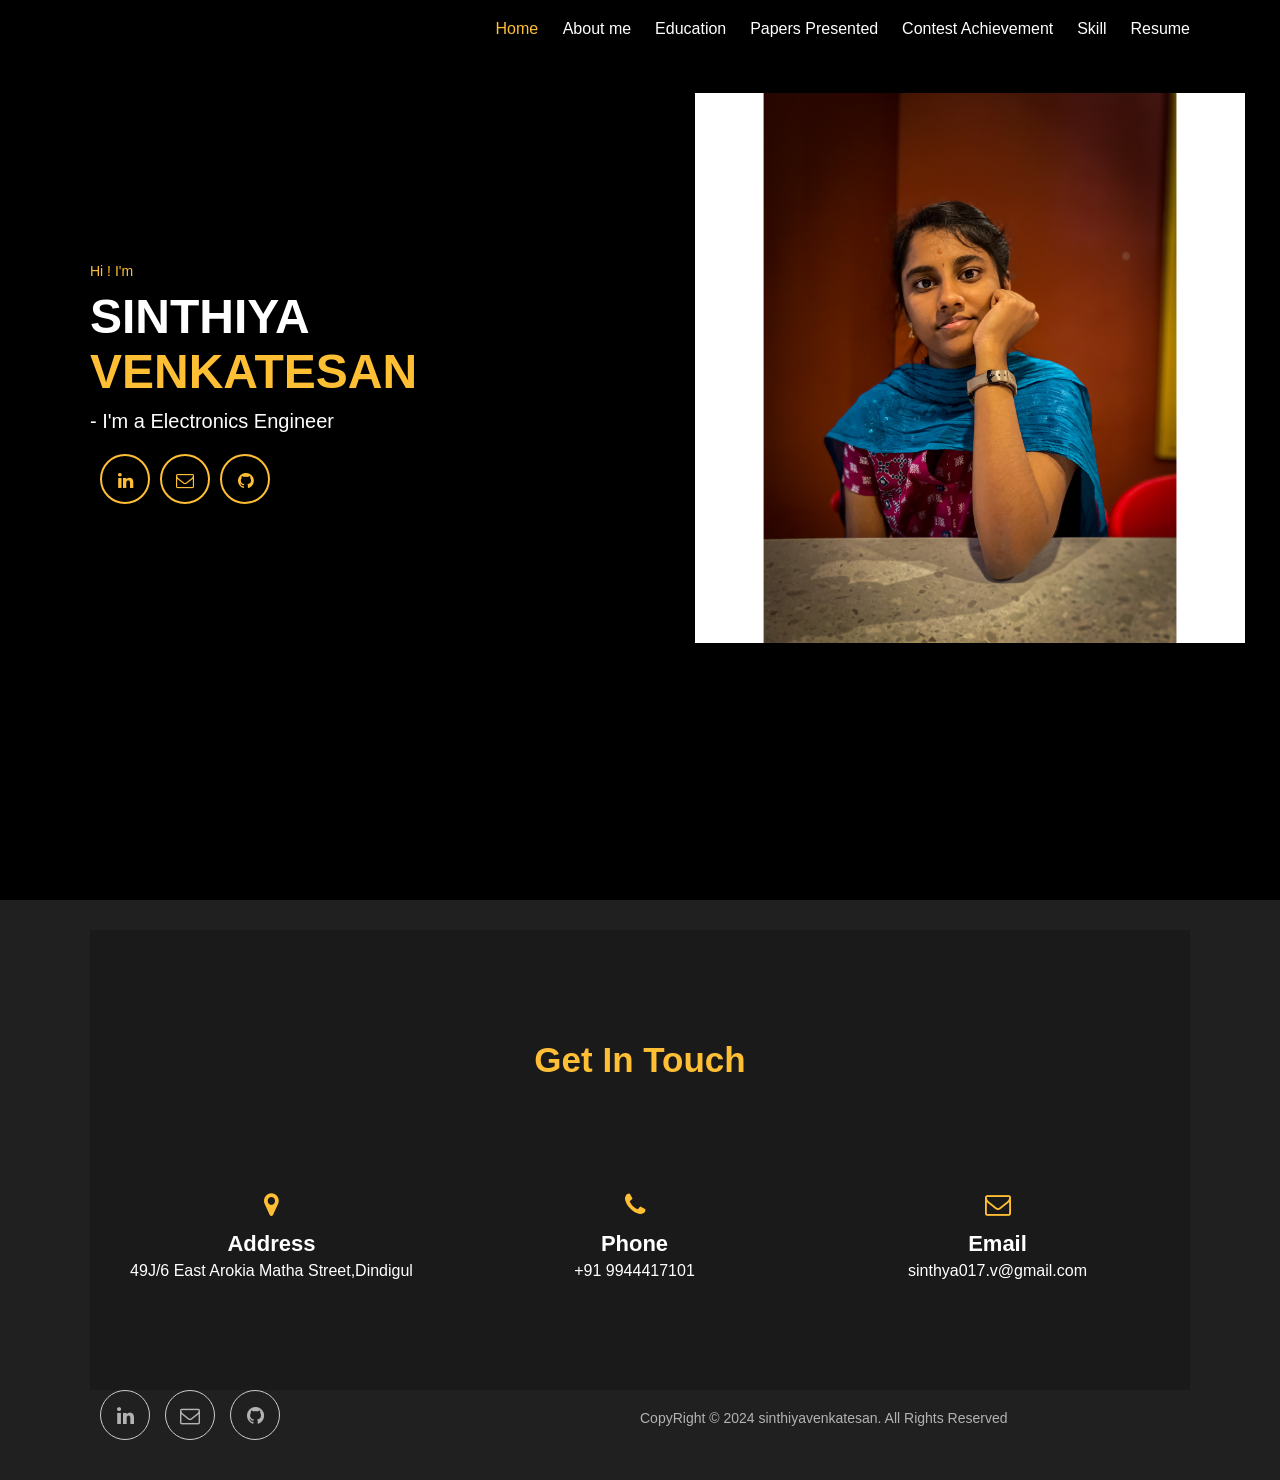
<file: index.html>
<!-----META SECTION----->
<!DOCTYPE html>
<html lang="en">

<head>
  
  <meta charset="utf-8">
  <meta name="viewport" content="width=device-width, initial-scale=1">
   <link rel="stylesheet" href="https://maxcdn.bootstrapcdn.com/font-awesome/4.7.0/css/font-awesome.min.css">
  <link rel="stylesheet" href="Styles.css">
  <title>Sinthiya portfolio</title>
  
</head>

<body>
  <!-----MENU SECTION------>
  <div class="main-panel">
    <div class="container">
      <div class="width-33 logo"><span class="span-col"></span>
      </div>
      <div class="width-70" class="Link">
        <nav>
          <a href="#">
            <span class="span-col">Home</span>
          </a>
          <a href="about.html">About me</a>
          <a href="education.html">Education</a>
          <a href="paperpresentation.html">Papers Presented</a>
          <a href="contest.html">Contest Achievement</a>
          <a href="skill.html">Skill</a>
          <a href="images\resume.png">Resume</a>
          
          
        </nav>
      </div>
    </div>
    <!------MAIN BANNERR------>
    <div class="container ">
      <div class="width-50">
        <div class="banner-section">
          <span class="span-col">Hi ! I'm </span>
          <h1>SINTHIYA <span class="span-col"> VENKATESAN</span>
          </h1>
          <h2>- I'm a Electronics Engineer</h2>
          </a>
          </a>
          <a href="https://www.linkedin.com/in/sinthiya-venkatesan-102451226/">
            <i class="fa fa-linkedin"></i>
          </a>
          <a href="mailto:sinthya017.v@gmail.com">
            <i class="fa fa-envelope-o"></i>
          </a>
          <a href="https://github.com/sinthiya017">
            <i class="fa fa-github"></i>
          </a>
        </div>
      </div>
      <div class="width-50">
        <img src="images/about-us.png">
      </div>
    </div>
  </div>
 <!-------contact---->
 
<!------FOOTER SECTION------>
<div class="footer">
  <div class="container">
    <div class="main-section contact bg-lightgrey">
      <div class="container">
        <h2 class="heading-text">Get In Touch</h2>
        
        <div class="width-33">
          <h3>
            <i class="fa fa-map-marker"></i>
          </h3>
          <h4>Address</h4>
          <p>49J/6 East Arokia Matha Street,Dindigul</p>
        </div>
        <div class="width-33">
          <h3>
            <i class="fa fa-phone"></i>
          </h3>
          <h4>Phone</h4>
          <p>+91 9944417101</p>
        </div>
        <div class="width-33">
          <h3>
            <i class="fa fa-envelope-o"></i>
          </h3>
          <h4>Email</h4>
          <p>sinthya017.v@gmail.com</p>
        </div>
      </div>
    </div>
    <div class="footer-sect social-icon width-50">
      
     
      <a href="https://www.linkedin.com/in/sinthiya-venkatesan-102451226/">
        <i class="fa fa-linkedin"></i>
      </a>
      <a href="mailto:sinthya017.v@gmail.com">
        <i class="fa fa-envelope-o"></i>
      </a>
      <a href="https://github.com/sinthiya017">
        <i class="fa fa-github"></i>
      </a>
      
    </div>
    <div class="footer-sect mt-20 width-50">CopyRight © 2024 sinthiyavenkatesan. All Rights Reserved</div>
  </div>
</div>


</body>
</html>
</file>
<file: Styles.css>
/*****COMMON CSS SECTION*****/
html{
	scroll-behavior: smooth;
	
}
* {
	box-sizing: border-box;
	margin: 0;
	padding: 0;
	-outline: 0;
	font-family: Roboto, sans-serif, arial;
}
html, body 
	{
	font-size: 14px;
	font-weight: 400;
	background: #000000;
	color: #fff;
}
.container {
	width: 1100px;
	margin: 0px auto;
	display: table;
}
.width-33 {
	width: 33%;
	float: left;
}
.width-66 {
	width: 66%;
	float: left;
}

/*****MENU SECTION*****/
.main-panel {
	width: 100%;
	float: left;
	padding-top: 20px;
	padding-bottom: 50px;
	height: 100vh;
}



.span-col {
	color: #ffbf35;
}

nav {
	float: right;
}

nav a {
	text-decoration: none;
	font-size: 16px;
	font-weight: 500;
	margin-left: 20px;
	color: white;
}
/*****Main BANNER*****/
.width-50 {
	float: left;
	width: 50%;
}
.banner-section {
	width: 100%;
	float: left;
	margin-top: 25vh;
}
.banner-section h1 {
	font-size: 48px;
	margin-top: 10px;
	font-weight: bolder;
}
.banner-section h2 {
	font-size: 20px;
	line-height: 25px;
	margin-top: 10px;
	font-weight: 400;
}
.banner-section a {
	float: left;
	text-decoration: none;
	font-size: 18px;
	margin-top: 20px;
	border-radius: 50%;
	text-align: center;
	border: 2px solid #ffbf35;
	color: #ffbf35;
	margin-left: 10px;
	height: 50px;
	width: 50px;
	line-height: 50px;
}
/*****Main BANNER IMAGE*****/
.main-panel img {
	margin-top: 10%;
	width: 100%;
	margin-left: 10%;
}

/*ABOUT US SECTION*/
.main-section {
	width: 100%;
	float: left;
	padding: 110px 0px 110px 0px;
}
.width-100 {
	width: 100%;
	float: left;
}
.mt-20 {
	margin-top: 20px;
}
.heading-text {
	width: 100%;
	float: left;
	font-size: 35px;
	text-align: center;
	margin-bottom: 50px;
	color: #ffbf35;
}
.about-img {
	width: 100%;
	padding: 0px 50px;
	margin-top: 20px;
}
.about-us {
	width: 100%;
	float: left;
	padding: 20px;
}
.about-us p {
	font-size: 16px;
	margin-top: 15px;
	line-height: 27px;
}
table {
	width: 100%;
}
table th,
table td {
	font-size: 16px;
	text-align: left;
	padding: 5px 0px;
}
/*****SKILL SECTION*****/
.skill {
	margin-top: 30px;
	font-size: 17px;
}

.skill span {
	float: right;
}

.skill div {
	width: 100%;
	float: left;
	margin-top: 5px;
	background: #e7e7e7;
	border-radius: 10px;
}

.skill div span {
	background: #ffbf35;
	height: 5px;
	float: left;
}

div[role="progressbar"] {
	color: #ffbf35;
	margin-left: 100px;
	margin-bottom: 20px;
	width: 150px;
	;
	height: 150px;
	;
	border-radius: 70%;

	place-items: center;
	display: grid;

	--pgPercentage: var(--value);
	background: radial-gradient(closest-side, black 80%, transparent 0 99.9%, black 0),
		conic-gradient(#ffbf35 calc(var(--pgPercentage) * 1%), #ffe6af 0);

}
/*****EXPERIENCE SECTION*****/
.bg-lightgrey {
	background-color: #1a1a1a;
}

.education-list {
	width: 100%;
	float: left;
	padding: 30px 10px;
	background: #262626;
	margin-bottom: 20px;
}
.education-content {
	width: 100%;
	float: left;
	margin-left: 10px;
}
.education-content h2 {

	font-weight: 600;
	margin-bottom: 5px;
	font-size: 20px;
}
.education-content h3 {
	color: #ffbf35;
	font-weight: 500;
	margin-bottom: 2px;
	font-size: 17px;
}
.education-content p {
	font-size: 15px;
}
/*PAPERS PRESENTED*/
.PapersPresented-list {
	padding: 40px;
	margin-top: 35px;
	background: #262626;
	border-radius: 15px;
	width: 94%;
	float: left;
}


.PapersPresented-list h3 {
	font-size: 28px;
	margin-top: 8px;
	margin-bottom: 15px;
}

.PapersPresented-list p {
	font-size: 15px;
	line-height: 25px;
}
/*CONTEST ACHEIVEMENT*/
.ContestAchivement-list {
	padding: 40px;
	margin-top: 35px;
	background: #262626;
	border-radius: 15px;
	width: 94%;
	float: left;
}


.ContestAchivement-list h3 {
	font-size: 28px;
	margin-top: 8px;
	margin-bottom: 15px;
}

.ContestAchivement-list p {
	font-size: 15px;
	line-height: 25px;
}

/*CONTACT US SECTION*/
.contact form {
	width: 66%;
	margin: 0px auto;
}
.contact input,
textarea {
	width: 100%;
	float: left;
	margin-bottom: 20px;
	height: 40px;
	padding: 10px;
	border: 1px solid #a1a1a1;
}
.contact textarea {
	height: 80px;
}

.contact h3 {
	font-size: 26px;
	text-align: center;
	margin-top: 60px;
	color: #ffbf35;
}
.contact h4 {
	font-size: 22px;
	text-align: center;
	margin-top: 10px;
}
.contact p {
	text-align: center;
	font-size: 16px;
	margin-top: 5px;
}
/*****FOOTER SECTION*****/
.footer {
	background-color: #202020;
	padding: 30px 0px 40px 0px;
	width: 100%;
	float: left;
}
.footer-sect {
	color: #b3b3b3;
}
.footer-sect a {
	color: #b3b3b3;
	margin-left: 10px;
	text-decoration: none;
	font-size: 18px;
	text-align: center;
}
.social-icon a i {
	width: 50px;
	height: 50px;
	border: 1px solid #cdcdcd;
	line-height: 50px;
	font-size: 20px;
	border-radius: 50%;
}
</file>
